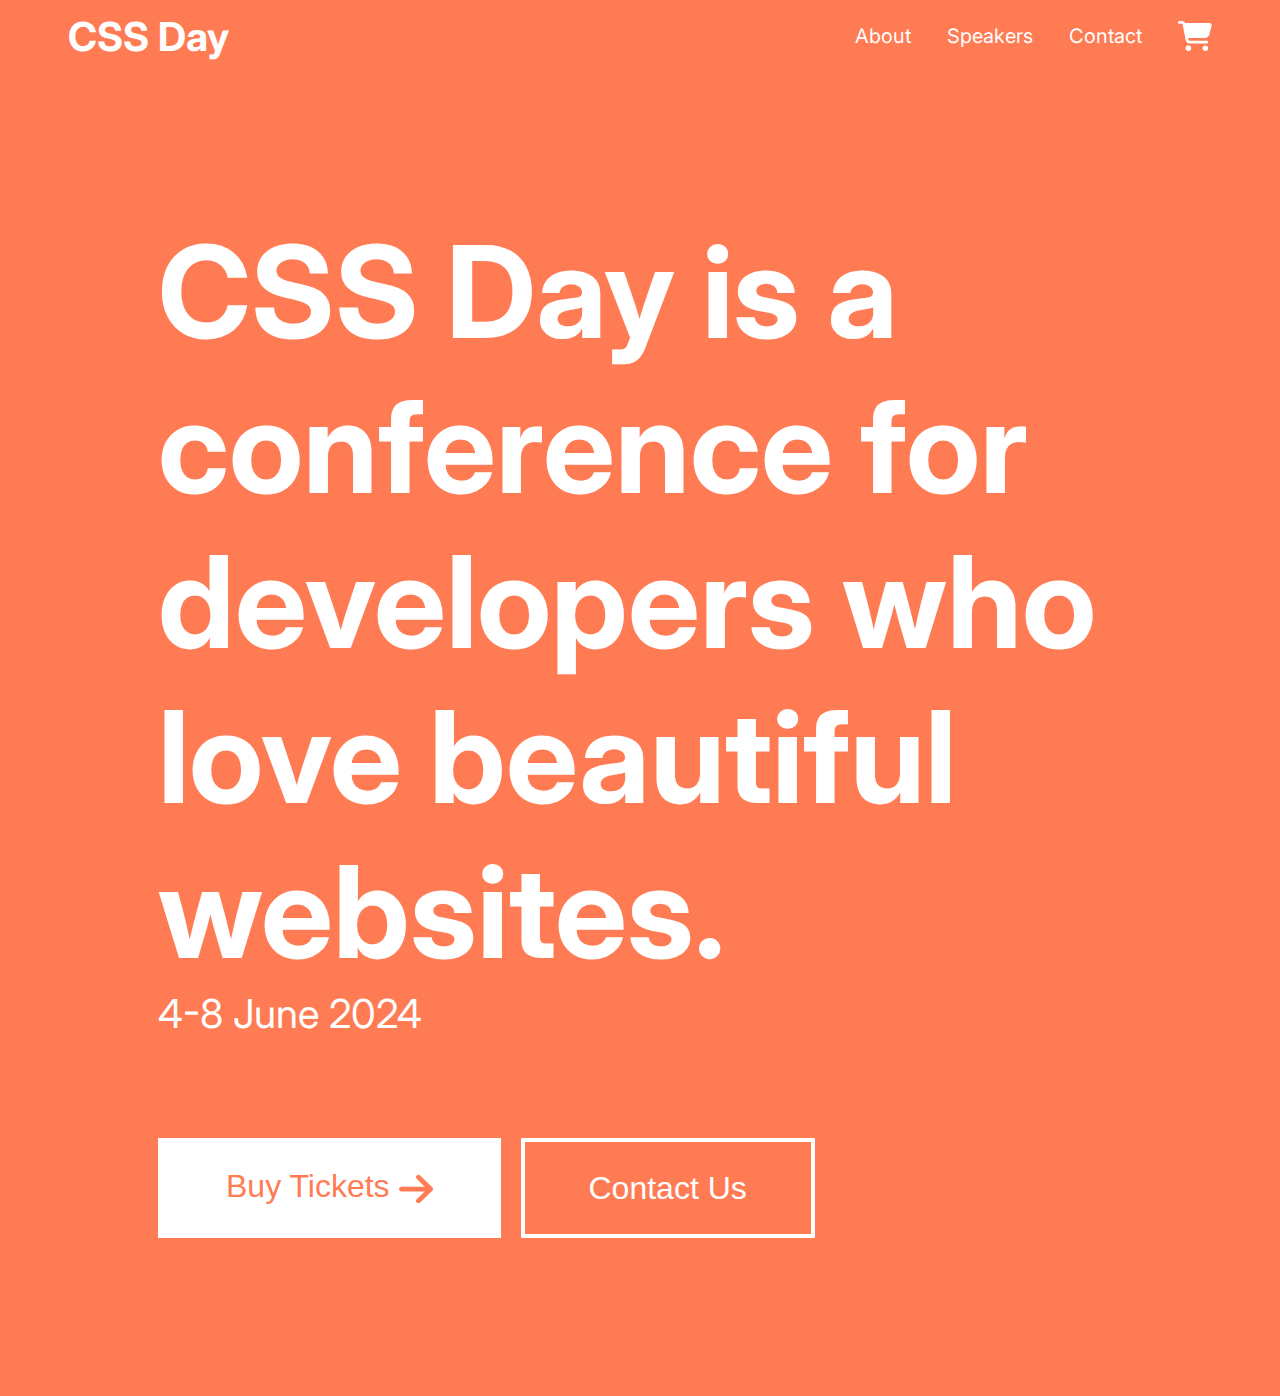
<file: index.html>
<!DOCTYPE html>
<html lang="en">

<head>
    <meta charset="UTF-8">
    <meta http-equiv="X-UA-Compatible" content="IE=edge">
    <meta name="viewport" content="width=device-width, initial-scale=1.0">
    <title>CSS Day</title>

    <link rel="preconnect" href="https://fonts.googleapis.com">
    <link rel="preconnect" href="https://fonts.gstatic.com" crossorigin>
    <link href="https://fonts.googleapis.com/css2?family=Inter:wght@400;700&display=swap" rel="stylesheet">
    <link rel="stylesheet" href="./index.css">
</head>

<body class="body body--primary home">
    <header class="header">
        <svg class="menu" width="33" height="36" viewBox="0 0 21 24" fill="none" xmlns="http://www.w3.org/2000/svg">
            <path
                d="M0 4.5C0 3.67031 0.670312 3 1.5 3H19.5C20.3297 3 21 3.67031 21 4.5C21 5.32969 20.3297 6 19.5 6H1.5C0.670312 6 0 5.32969 0 4.5ZM0 12C0 11.1703 0.670312 10.5 1.5 10.5H19.5C20.3297 10.5 21 11.1703 21 12C21 12.8297 20.3297 13.5 19.5 13.5H1.5C0.670312 13.5 0 12.8297 0 12ZM21 19.5C21 20.3297 20.3297 21 19.5 21H1.5C0.670312 21 0 20.3297 0 19.5C0 18.6703 0.670312 18 1.5 18H19.5C20.3297 18 21 18.6703 21 19.5Z"
                fill="#FF7B54" />
        </svg>
        <svg class="close" width="30" height="34" หsviewBox="0 0 19 23" fill="none" xmlns="http://www.w3.org/2000/svg">
            <g clip-path="url(#clip0_2_236)">
                <path
                    d="M18.2424 3.79587C18.7897 3.18493 18.7025 2.27751 18.0438 1.76989C17.385 1.26227 16.4065 1.34313 15.8591 1.95407L9.30048 9.25387L2.74181 1.95407C2.19445 1.34313 1.21598 1.26227 0.557204 1.76989C-0.101569 2.27751 -0.188759 3.18493 0.358604 3.79587L7.28056 11.5L0.358604 19.2041C-0.188759 19.815 -0.101569 20.7224 0.557204 21.23C1.21598 21.7377 2.19445 21.6568 2.74181 21.0459L9.30048 13.7461L15.8591 21.0459C16.4065 21.6568 17.385 21.7377 18.0438 21.23C18.7025 20.7224 18.7897 19.815 18.2424 19.2041L11.3204 11.5L18.2424 3.79587Z"
                    fills="#FF7B54" />
            </g>
            <defs>
                <clipPath id="clip0_2_236">
                    <rect width="18.6006" height="23" fill="white" />
                </clipPath>
            </defs>
        </svg>

        <a class="header__link" href="/">CSS Day</a>
        
        <nav class="nav">
            <ul class="nav__list">
                <li class="nav__list-item"><a href="#">About</a></li>
                <li class="nav__list-item"><a href="speakers.html">Speakers</a></li>
                <li class="nav__list-item"><a href="#">Contact</a></li>
            </ul>
        </nav>
        <svg class="shopping-cart-icon" width="34" height="30" viewBox="0 0 34 30" fill="none"
            xmlns="http://www.w3.org/2000/svg">
            <g clip-path="url(#clip0_5_286)">
                <path
                    d="M0 1.40625C0 0.626953 0.631597 0 1.41667 0H4.10243C5.40104 0 6.55208 0.75 7.08924 1.875H31.3497C32.9021 1.875 34.0354 3.33984 33.6281 4.82813L31.208 13.752C30.7062 15.5918 29.024 16.875 27.1056 16.875H10.076L10.3948 18.5449C10.5247 19.207 11.109 19.6875 11.7878 19.6875H28.8056C29.5906 19.6875 30.2222 20.3145 30.2222 21.0938C30.2222 21.873 29.5906 22.5 28.8056 22.5H11.7878C9.74549 22.5 7.99236 21.0586 7.61458 19.0723L4.56875 3.19336C4.52743 2.9707 4.33264 2.8125 4.10243 2.8125H1.41667C0.631597 2.8125 0 2.18555 0 1.40625ZM7.55556 27.1875C7.55556 26.8182 7.62884 26.4524 7.77123 26.1112C7.91362 25.77 8.12232 25.4599 8.38542 25.1988C8.64852 24.9376 8.96086 24.7304 9.30462 24.5891C9.64837 24.4477 10.0168 24.375 10.3889 24.375C10.761 24.375 11.1294 24.4477 11.4732 24.5891C11.8169 24.7304 12.1293 24.9376 12.3924 25.1988C12.6555 25.4599 12.8642 25.77 13.0065 26.1112C13.1489 26.4524 13.2222 26.8182 13.2222 27.1875C13.2222 27.5568 13.1489 27.9226 13.0065 28.2638C12.8642 28.605 12.6555 28.9151 12.3924 29.1762C12.1293 29.4374 11.8169 29.6446 11.4732 29.7859C11.1294 29.9273 10.761 30 10.3889 30C10.0168 30 9.64837 29.9273 9.30462 29.7859C8.96086 29.6446 8.64852 29.4374 8.38542 29.1762C8.12232 28.9151 7.91362 28.605 7.77123 28.2638C7.62884 27.9226 7.55556 27.5568 7.55556 27.1875ZM27.3889 24.375C28.1403 24.375 28.861 24.6713 29.3924 25.1988C29.9237 25.7262 30.2222 26.4416 30.2222 27.1875C30.2222 27.9334 29.9237 28.6488 29.3924 29.1762C28.861 29.7037 28.1403 30 27.3889 30C26.6374 30 25.9168 29.7037 25.3854 29.1762C24.8541 28.6488 24.5556 27.9334 24.5556 27.1875C24.5556 26.4416 24.8541 25.7262 25.3854 25.1988C25.9168 24.6713 26.6374 24.375 27.3889 24.375Z"
                    fill="white" />
            </g>
            <defs>
                <clipPath id="clip0_5_286">
                    <rect width="34" height="30" fill="white" />
                </clipPath>
            </defs>
        </svg>
    </header>
    <main class="main">
        <p class="main__heading">CSS Day is a conference for developers who love beautiful websites.</p>
        <p class="main__sub-heading">4-8 June 2024</p>
        <div class="button-container">
            <button class="button button--primary">Buy Tickets <img class="button__icon" src="./icons/arrow-right.svg"
                    alt="Right arrow"></button>
            <button class="button button--secondary">Contact Us</button>
        </div>
    </main>
    <script src="./text.js"></script>
</body>

</html>
</file>
<file: index.css>
@import "./base.css";

.home .main__heading {
  font-size: 128px;
  font-weight: bold;
}

.home .main__sub-heading {
  font-size: 40px;
}

@media (max-width: 1220px) {
  .home .main__heading {
    font-size: 70px;
  }
}

@media (max-width: 590px) {
  .home .main__heading {
    font-size: 40px;
  }

  .home .main__sub-heading {
    font-size: 24px;
  }
}
</file>
